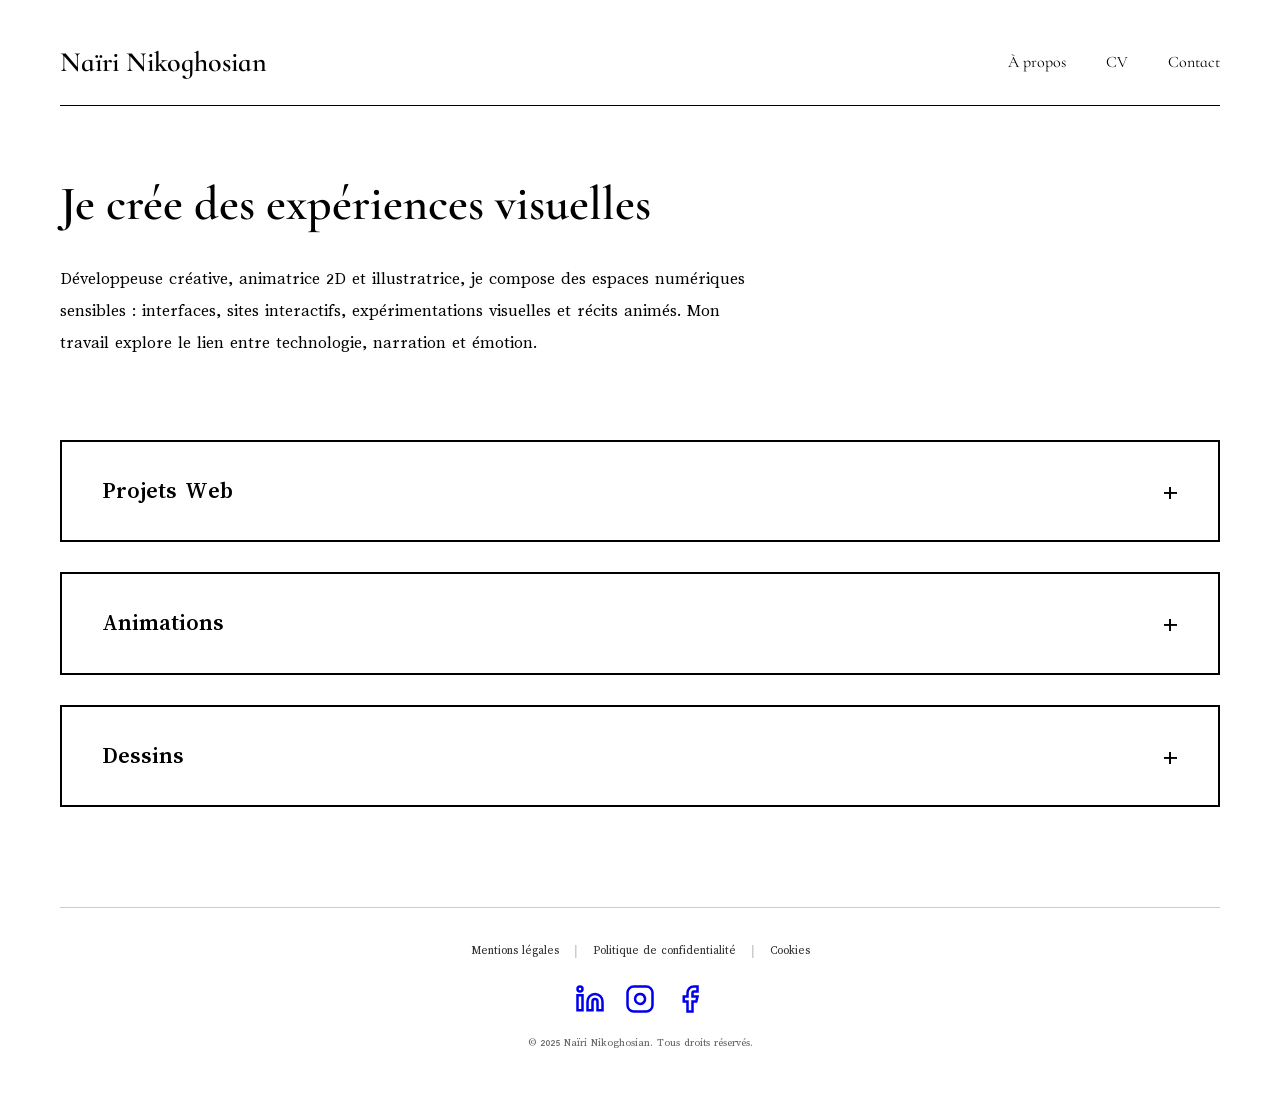
<file: index.html>
<!DOCTYPE html>
<html lang="fr">
<head>
    <meta charset="UTF-8">
    <meta name="viewport" content="width=device-width, initial-scale=1.0">
    <title>Naïri Nikoghosian - Portfolio V2</title>
    <link href="https://fonts.googleapis.com/css2?family=Cormorant+Infant:wght@400;600&family=Lisu+Bosa:wght@200;400;700&display=swap" rel="stylesheet">
   <link rel="stylesheet" href="style/index.css">
</head>
<body>
    <div class="container">
        <!-- Main Portfolio View -->
        <div id="portfolio-view">
            <header>
                <div class="logo">Naïri Nikoghosian</div>
               <nav>
  <ul>
    <li><a href="#about">À propos</a></li>
    <li><a href="files/cv.pdf" download>CV</a></li>
    
    <li><a href="pages/contact.html">Contact</a></li>
  </ul>
</nav>

            </header>

            <section class="hero">
                <h1>Je crée des expériences visuelles</h1>
<p>
Développeuse créative, animatrice 2D et illustratrice, je compose des espaces numériques sensibles :
interfaces, sites interactifs, expérimentations visuelles et récits animés.
Mon travail explore le lien entre technologie, narration et émotion.
</p>

           </section>
<!-- Web Projects Section -->
<section class="work-section" id="web-section">
    <div class="section-header" onclick="toggleSection('web-section')">
        <h2 class="section-title">Projets Web</h2>
        <div class="toggle-icon">+</div>
    </div>
    <div class="work-content">
        <div class="work-grid">

            <!-- Sushi -->
            <div class="work-item">
                <div class="work-image">
                    <a href="http://nanako.infinityfree.me/Sushi-form/index.html" target="_blank" rel="noopener noreferrer">
                        <img src="images/sushi accueil.jpg">
                    </a>
                </div>
                <div class="work-info">
                    <div class="work-title">Restaurant de sushi (commande en ligne)</div>
                    <div class="work-description">
                        Le projet inclut l'ensemble du parcours utilisateur : navigation, choix des plats, panier et validation.
                        J'ai réalisé le design, les illustrations, les animations ainsi que l'intégration front-end en HTML, CSS et JavaScript.
                    </div>
                </div>
            </div>

            <!-- Pépinière -->
            <div class="work-item">
                <div class="work-image">
                    <a href="https://nanako978.github.io/Pepiniere/index.html" target="_blank" rel="noopener noreferrer">
                        <img src="images/pepiniere accueil.png">
                    </a>
                </div>
                <div class="work-info">
                    <div class="work-title">Pépinière d'entreprises de Dreux</div>
                    <div class="work-description">Projet réalisé dans le cadre de ma formation.
                        Conception UX/UI complète sur Figma puis intégration en HTML, CSS et JavaScript.
                        Le site présente les services, l'accompagnement des entrepreneurs et les espaces proposés par la pépinière.</div>
                </div>
            </div>

            <!-- Plateforme pédagogique -->
            <div class="work-item">
                <div class="work-image">
                    <a href="http://nanako.infinityfree.me/teaching-project-v8/" target="_blank" rel="noopener noreferrer">
                        <img src="images/edu.png">
                    </a>
                </div>
                <div class="work-info">
                    <div class="work-title">Plateforme pédagogique pour formateurs et apprenants</div>
                    <div class="work-description">Site web mettant en relation enseignants et étudiants.
                        Chaque utilisateur peut créer et gérer son propre profil.
                        Le projet est réalisé en HTML, CSS, JavaScript, PHP et SQL.</div>
                </div>
            </div>

        </div>
    </div>
</section>

            <!-- Animations Section -->
            <section class="work-section" id="animation-section">
                <div class="section-header" onclick="toggleSection('animation-section')">
                    <h2 class="section-title">Animations</h2>
                    <div class="toggle-icon">+</div>
                </div>
                <div class="work-content">
                    <div class="work-grid">
                        <div class="work-item">
                            <div class="work-image">
                                <a href="https://www.youtube.com/watch?v=8INnflnkvBQ&list=PLGvkZc01BwaM9j-McklJ4E6QOTk_eti0N&index=16" target="_blank" rel="noopener noreferrer">
                                    <img src="images/regeneration.jpg">
                                </a>
                            </div>
                            <div class="work-info">
                                <div class="work-title">Regeneration, Animation papier découpé — 2023</div>
                                <div class="work-description">
                                    Regeneration est née d'un processus de guérison intérieure. Le geste de dessiner, d'assembler et de transformer la matière devient un moyen d'explorer des zones sensibles et de laisser émerger une créativité intime et réparatrice.
                                </div>
                            </div>
                        </div>
                  
                        <div class="work-item">
                            <div class="work-image">
                                <a href="https://www.youtube.com/watch?v=4GpH1ZchrJQ&list=PLGvkZc01BwaM9j-McklJ4E6QOTk_eti0N&index=17" target="_blank" rel="noopener noreferrer">
                                    <img src="images/compassion.jpg">
                                </a>
                            </div>
                            <div class="work-info">
                                <div class="work-title">Compassion, Animation papier découpé — 2024</div>
                                <div class="work-description">
                                    Compassion explore le rapport entre création, vulnérabilité et masque intérieur. 
                                    À travers la métamorphose du personnage, l'œuvre évoque la douceur nécessaire envers soi-même et envers les autres créateurs.
                                </div>
                            </div>
                        </div>
                        <div class="work-item">
                            <div class="work-image">
                                <a href="https://www.youtube.com/watch?v=rfxh-ijdh_I&list=PLGvkZc01BwaM9j-McklJ4E6QOTk_eti0N&index=11" target="_blank" rel="noopener noreferrer">
                                    <img src="images/grape animation.png">
                                </a>
                            </div>
                            <div class="work-info">
                                <div class="work-title">Ouvriers viticoles, 2D animation digitale, 2011 – CivilNet</div>
                                <div class="work-description">
                                    Court métrage d'animation engagé réalisé dans le cadre d'un programme hebdomadaire pour CivilNet, avec pour signature la phrase « On mérite mieux ».
                                    Le film aborde les difficultés des travailleurs viticoles en Arménie.
                                    J'ai conçu le concept, les personnages, la narration visuelle ainsi que le montage.
                                    Dessins réalisés avec le logiciel Pencil, montage sur Adobe Premiere.
                                    Projet réalisé en équipe.
                                </div>
                            </div>
                        </div>
                </div>
            </section>

            <!-- Drawings Section -->
            <section class="work-section" id="drawing-section">
                <div class="section-header" onclick="toggleSection('drawing-section')">
                    <h2 class="section-title">Dessins</h2>
                    <div class="toggle-icon">+</div>
                </div>
                <div class="work-content">
                    <div class="work-grid">
                        <div class="work-item">
                            <div class="work-image"><img src="images/shame2.jpg"></div>
                            <div class="work-info">
                                <div class="work-title">Honte, Fusain sur papier — 2022</div>
                                <div class="work-description">Cette œuvre exprime un sentiment de honte longtemps refoulé. 
                                    À l’époque de sa création, ce ressenti était écrasant. 
                                    Aujourd’hui, mon rapport à cette émotion a changé, mais ce dessin en garde la trace brute.</div>
                            </div>
                        </div>
                        <div class="work-item">
                            <div class="work-image"><img src="images/break 2 sarq.jpg"></div>
                            <div class="work-info">
                                <div class="work-title">Petit-déjeuner, Fusain sur papier - 2023</div>
                                <div class="work-description">Dessin issu d’une série d’autoportraits réalisés pendant le petit-déjeuner.
                                    La série s’appelle « On doit manger pour pouvoir faire de l’art ».</div>
                            </div>
                        </div>
                        <div class="work-item">
                            <div class="work-image"><img src="images/mouni box black and white.jpg"></div>
                            <div class="work-info">
                                <div class="work-title">Sortir du cadre, Fusain sur papier - 2023</div>
                                <div class="work-description">Dessin explorant la contrainte, l’enfermement mental et la tentative de s’en extraire.
                                    Cette œuvre a également servi de base à une animation en stop-motion.</div>
                            </div>
                        </div>
                    </div>
                </div>
            </section>
        </div>

        <!-- Project Detail View (Hidden by default) -->
        <!-- <div id="project-detail-view" class="project-detail">
            <a href="#" class="back-button" onclick="hideProject(); return false;">← Retour aux travaux</a>
            
            <div class="project-hero">
                <h1 id="project-title">Titre du projet</h1>
                <div class="project-meta" id="project-meta">Type | Année</div>
                <div class="project-description" id="project-description">
                    Description détaillée du projet. Expliquez le contexte, votre approche créative, les outils utilisés, et les défis que vous avez relevés.
                </div>
            </div>

            <div class="project-images">
                <div class="project-image-large">[Image du projet 1]</div>
                <div class="project-image-large">[Image du projet 2]</div>
                <div class="project-image-large">[Image du projet 3]</div>
            </div>
        </div>-->

        <footer>
            <div class="footer-content">
                <div class="footer-links">
                    <a href="#">Mentions légales</a>
                    <span class="separator">|</span>
                    <a href="#">Politique de confidentialité</a>
                    <span class="separator">|</span>
                    <a href="#">Cookies</a>
                </div>
                <div class="footer-social">
                    <a href="https://www.linkedin.com/in/nairi-n-33179832/" target="_blank" aria-label="LinkedIn">
                        <svg width="30" height="30" viewBox="0 0 24 24" fill="none" stroke="currentColor" stroke-width="2">
                            <path d="M16 8a6 6 0 0 1 6 6v7h-4v-7a2 2 0 0 0-2-2 2 2 0 0 0-2 2v7h-4v-7a6 6 0 0 1 6-6z"></path>
                            <rect x="2" y="9" width="4" height="12"></rect>
                            <circle cx="4" cy="4" r="2"></circle>
                        </svg>
                    </a>
                    <a href="https://www.instagram.com/nanako557/" target="_blank" aria-label="Instagram">
                        <svg width="30" height="30" viewBox="0 0 24 24" fill="none" stroke="currentColor" stroke-width="2">
                            <rect x="2" y="2" width="20" height="20" rx="5" ry="5"></rect>
                            <path d="M16 11.37A4 4 0 1 1 12.63 8 4 4 0 0 1 16 11.37z"></path>
                            <line x1="17.5" y1="6.5" x2="17.51" y2="6.5"></line>
                        </svg>
                    </a>
                    <a href="https://www.facebook.com/nairi.nikoghosian/" target="_blank" aria-label="Facebook">
                        <svg width="30" height="30" viewBox="0 0 24 24" fill="none" stroke="currentColor" stroke-width="2">
                            <path d="M18 2h-3a5 5 0 0 0-5 5v3H7v4h3v8h4v-8h3l1-4h-4V7a1 1 0 0 1 1-1h3z"></path>
                        </svg>
                    </a>
                </div>
                <div class="footer-copyright">
                    <p>&copy; 2025 Naïri Nikoghosian. Tous droits réservés.</p>
                </div>
            </div>
        </footer>
    </div>

<script>
function toggleSection(sectionId) {
    const section = document.getElementById(sectionId);
    const icon = section.querySelector('.toggle-icon');
    
    // Toggle the 'expanded' class
    if (section.classList.contains('expanded')) {
        section.classList.remove('expanded');
        icon.textContent = '+';
    } else {
        section.classList.add('expanded');
        icon.textContent = '✕';  
    }
}


document.addEventListener('DOMContentLoaded', function() {
    // Optional: You can add any initialization here
});
</script>
       
    
</body>
</html>
</file>
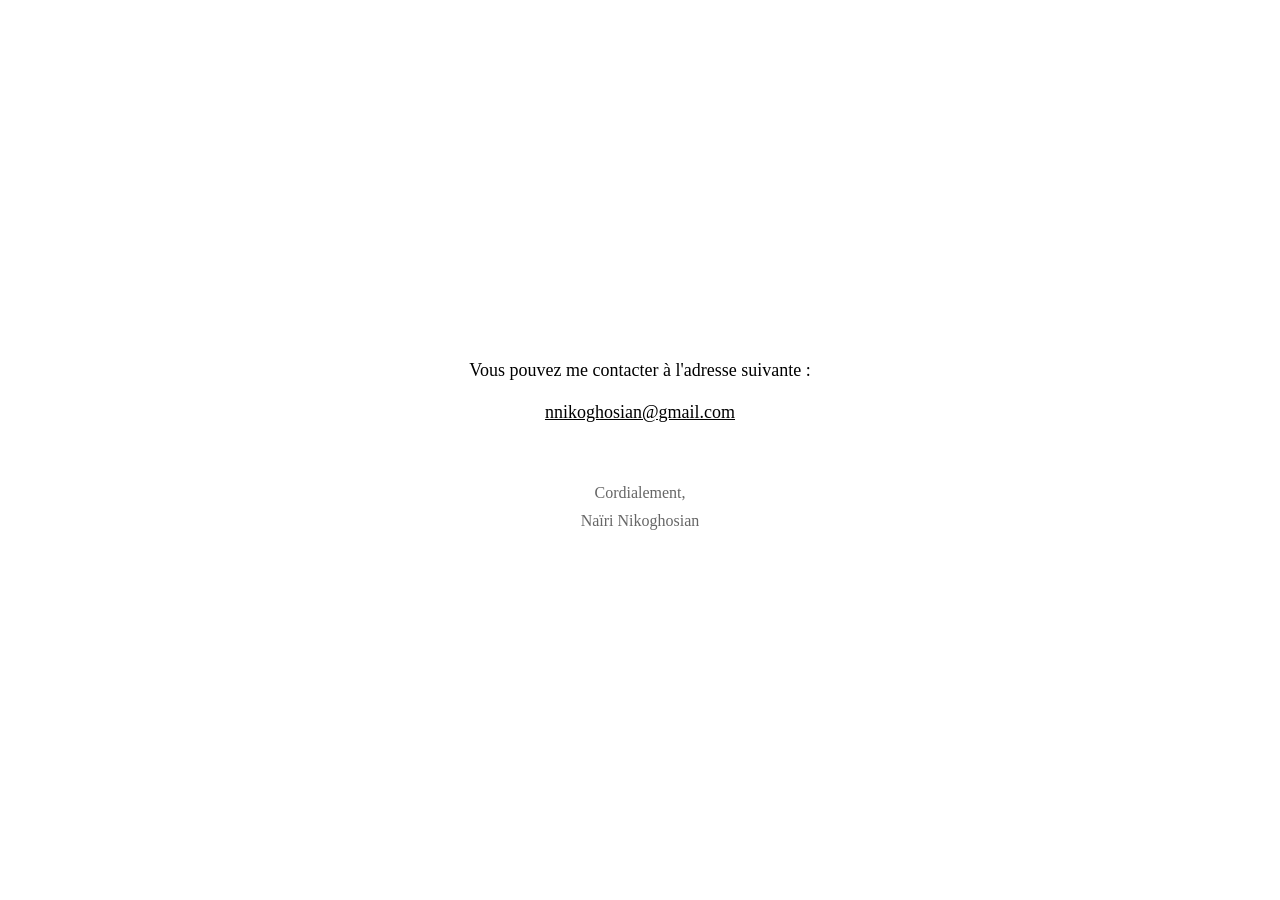
<file: pages/contact.html>
<!DOCTYPE html>
<html lang="fr">
<head>
    <meta charset="UTF-8">
    <meta name="viewport" content="width=device-width, initial-scale=1.0">
    <title>Contact – Naïri Nikoghosian</title>
    <style>
        * {
            margin: 0;
            padding: 0;
            box-sizing: border-box;
        }

        body {
            font-family: 'Lisu Bosa', serif;
            background-color: white;
            color: #000;
            display: flex;
            flex-direction: column;
            align-items: center;
            justify-content: center;
            min-height: 100vh;
            text-align: center;
            padding: 40px;
        }

        p {
            font-size: 18px;
            font-weight: 200;
            line-height: 1.8;
            margin-bottom: 10px;
        }

        a {
            color: #000;
            text-decoration: underline;
        }

        a:hover {
            opacity: 0.5;
        }

        .signature {
            margin-top: 40px;
            font-size: 16px;
            font-weight: 200;
            color: #666;
        }
    </style>
</head>
<body>

    <p>Vous pouvez me contacter à l'adresse suivante :</p>
    <p><a href="mailto:nnikoghosian@gmail.com">nnikoghosian@gmail.com</a></p>
    <p class="signature">Cordialement,<br>Naïri Nikoghosian</p>

</body>
</html>
</file>
<file: style/index.css>
* {
            margin: 0;
            padding: 0;
            box-sizing: border-box;
        }

        body {
            font-family: 'Lisu Bosa', serif;
            background-color: white;
            color: #000;
            line-height: 1.6;
        }

        .container {
            max-width: 1400px;
            margin: 0 auto;
            padding: 40px 60px;
        }

        /* Header */
        header {
            display: flex;
            justify-content: space-between;
            align-items: center;
            margin-bottom: 60px;
            padding-bottom: 20px;
            border-bottom: 1px solid #000;
        }

        .logo {
            font-family: 'Cormorant Infant', serif;
            font-weight: 600;
            font-size: 28px;
        }

        nav ul {
            display: flex;
            gap: 40px;
            list-style: none;
        }

        nav a {
            font-family: 'Cormorant Infant', serif;
            font-size: 16px;
            color: #000;
            text-decoration: none;
            transition: opacity 0.3s;
        }

        nav a:hover,
        nav a.active {
            opacity: 0.5;
        }

        /* Hero Section */
        .hero {
            margin-bottom: 80px;
        }

        .hero h1 {
            font-family: 'Cormorant Infant', serif;
            font-weight: 600;
            font-size: 48px;
            margin-bottom: 20px;
        }

        .hero p {
            font-family: 'Lisu Bosa', serif;
            font-weight: 200;
            font-size: 18px;
            max-width: 700px;
            line-height: 1.8;
        }

        /* Expandable Section */
        .work-section {
            margin-bottom: 30px;
            border: 2px solid #000;
        }

        .section-header {
            display: flex;
            justify-content: space-between;
            align-items: center;
            padding: 30px 40px;
            cursor: pointer;
            transition: background-color 0.2s;
            user-select: none;
        }

        .section-header:hover {
            background-color: #f5f5f5;
        }

        .section-title {
            font-family: 'Lisu Bosa', serif;
            font-weight: 700;
            font-size: 24px;
        }

        .toggle-icon {
            font-size: 32px;
            font-weight: 200;
            transition: transform 0.3s;
            line-height: 1;
        }

        .work-section.expanded .toggle-icon {
            transform: rotate(45deg);
        }

        .work-content {
            max-height: 0;
            overflow: hidden;
            transition: max-height 0.4s ease-out;
        }

        .work-section.expanded .work-content {
            max-height: 3000px;
            transition: max-height 0.5s ease-in;
        }

        .work-grid {
            display: grid;
            grid-template-columns: repeat(auto-fill, minmax(320px, 1fr));
            gap: 30px;
            padding: 30px 40px 40px 40px;
        }

        .work-item {
            border: 2px solid #000;
            background: white;
            cursor: pointer;
            transition: transform 0.3s, box-shadow 0.3s;
            overflow: hidden;
        }

        .work-item:hover {
            transform: translateY(-5px);
            box-shadow: 5px 5px 0 #000;
        }

        .work-image {
            width: 100%;
            height: 300px;
            background-color: #f5f5f5;
            display: flex;
            align-items: center;
            justify-content: center;
            overflow: hidden;
            border: 2x solid black;
            color: #999;
            border-bottom: 2px solid #000;
        }

        .work-info {
            padding: 20px;
        }

        .work-title {
            font-family: 'Lisu Bosa', serif;
            font-weight: 700;
            font-size: 18px;
            margin-bottom: 8px;
        }

        .work-description {
            font-family: 'Lisu Bosa', serif;
            font-weight: 200;
            font-size: 14px;
            color: #666;
        }

        /* Project Detail Page (hidden by default) */
        .project-detail {
            display: none;
        }

        .project-detail.active {
            display: block;
        }

        .back-button {
            display: inline-block;
            font-family: 'Cormorant Infant', serif;
            font-size: 16px;
            color: #000;
            text-decoration: none;
            margin-bottom: 40px;
            transition: opacity 0.3s;
        }

        .back-button:hover {
            opacity: 0.5;
        }

        .project-hero {
            margin-bottom: 40px;
        }

        .project-hero h1 {
            font-family: 'Cormorant Infant', serif;
            font-weight: 600;
            font-size: 42px;
            margin-bottom: 15px;
        }

        .project-meta {
            font-family: 'Lisu Bosa', serif;
            font-weight: 200;
            font-size: 16px;
            color: #666;
            margin-bottom: 30px;
        }

        .project-description {
            font-family: 'Lisu Bosa', serif;
            font-weight: 200;
            font-size: 16px;
            line-height: 1.8;
            max-width: 800px;
            margin-bottom: 50px;
        }
        /* L’image elle-même */
.work-image img {
    max-width: 100%;
    max-height: 100%;
    object-fit: cover;        
    display: block;
}

        .project-images {
            display: flex;
            flex-direction: column;
            gap: 30px;

            overflow: hidden;
            padding-top: 40px;
        }
        .project-images img {
            width: 100%;
            max-width: 800px;   /* you can adjust: 600–900px */
            height: 450px;
            margin: 40px auto;
    background-size: contain;
    background-repeat: no-repeat;
    background-position: center;
        }
        

        .project-image-large {
            width: 100%;
            height: 500px;
            background-color: #f5f5f5;
            border: 2px solid #000;
            display: flex;
            align-items: center;
            justify-content: center;
            color: #999;
        }

        /* Footer */
        footer {
            margin-top: 100px;
            padding: 30px 0 20px 0;
            border-top: 1px solid #ccc;
        }

        .footer-content {
            display: flex;
            flex-direction: column;
            align-items: center;
            gap: 20px;
        }

        .footer-links {
            display: flex;
            gap: 15px;
            align-items: center;
        }

        .footer-links a {
            font-family: 'Lisu Bosa', serif;
            font-size: 12px;
            color: #333;
            text-decoration: none;
            transition: color 0.2s;
        }

        .footer-links a:hover {
            color: #666;
        }

        .footer-links .separator {
            color: #ccc;
        }

        .footer-social {
            display: flex;
            gap: 20px;
        }

        .footer-social a {
            display: block;
            width: 30px;
            height: 30px;
            transition: opacity 0.2s;
        }

        .footer-social a:hover {
            opacity: 0.7;
        }

        .footer-copyright {
            font-family: 'Lisu Bosa', serif;
            font-size: 11px;
            color: #666;
            text-align: center;
        }

        /* Responsive */
        @media (max-width: 768px) {
            .container {
                padding: 20px;
            }

            header {
                flex-direction: column;
                gap: 20px;
                align-items: flex-start;
            }

            nav ul {
                gap: 20px;
            }

            .hero h1 {
                font-size: 32px;
            }

            .work-grid {
                grid-template-columns: 1fr;
                padding: 20px;
            }

            .section-header {
                padding: 20px;
            }

            .footer-links {
                flex-direction: column;
                gap: 10px;
            }

            .footer-links .separator {
                display: none;
            }
        }
</file>
